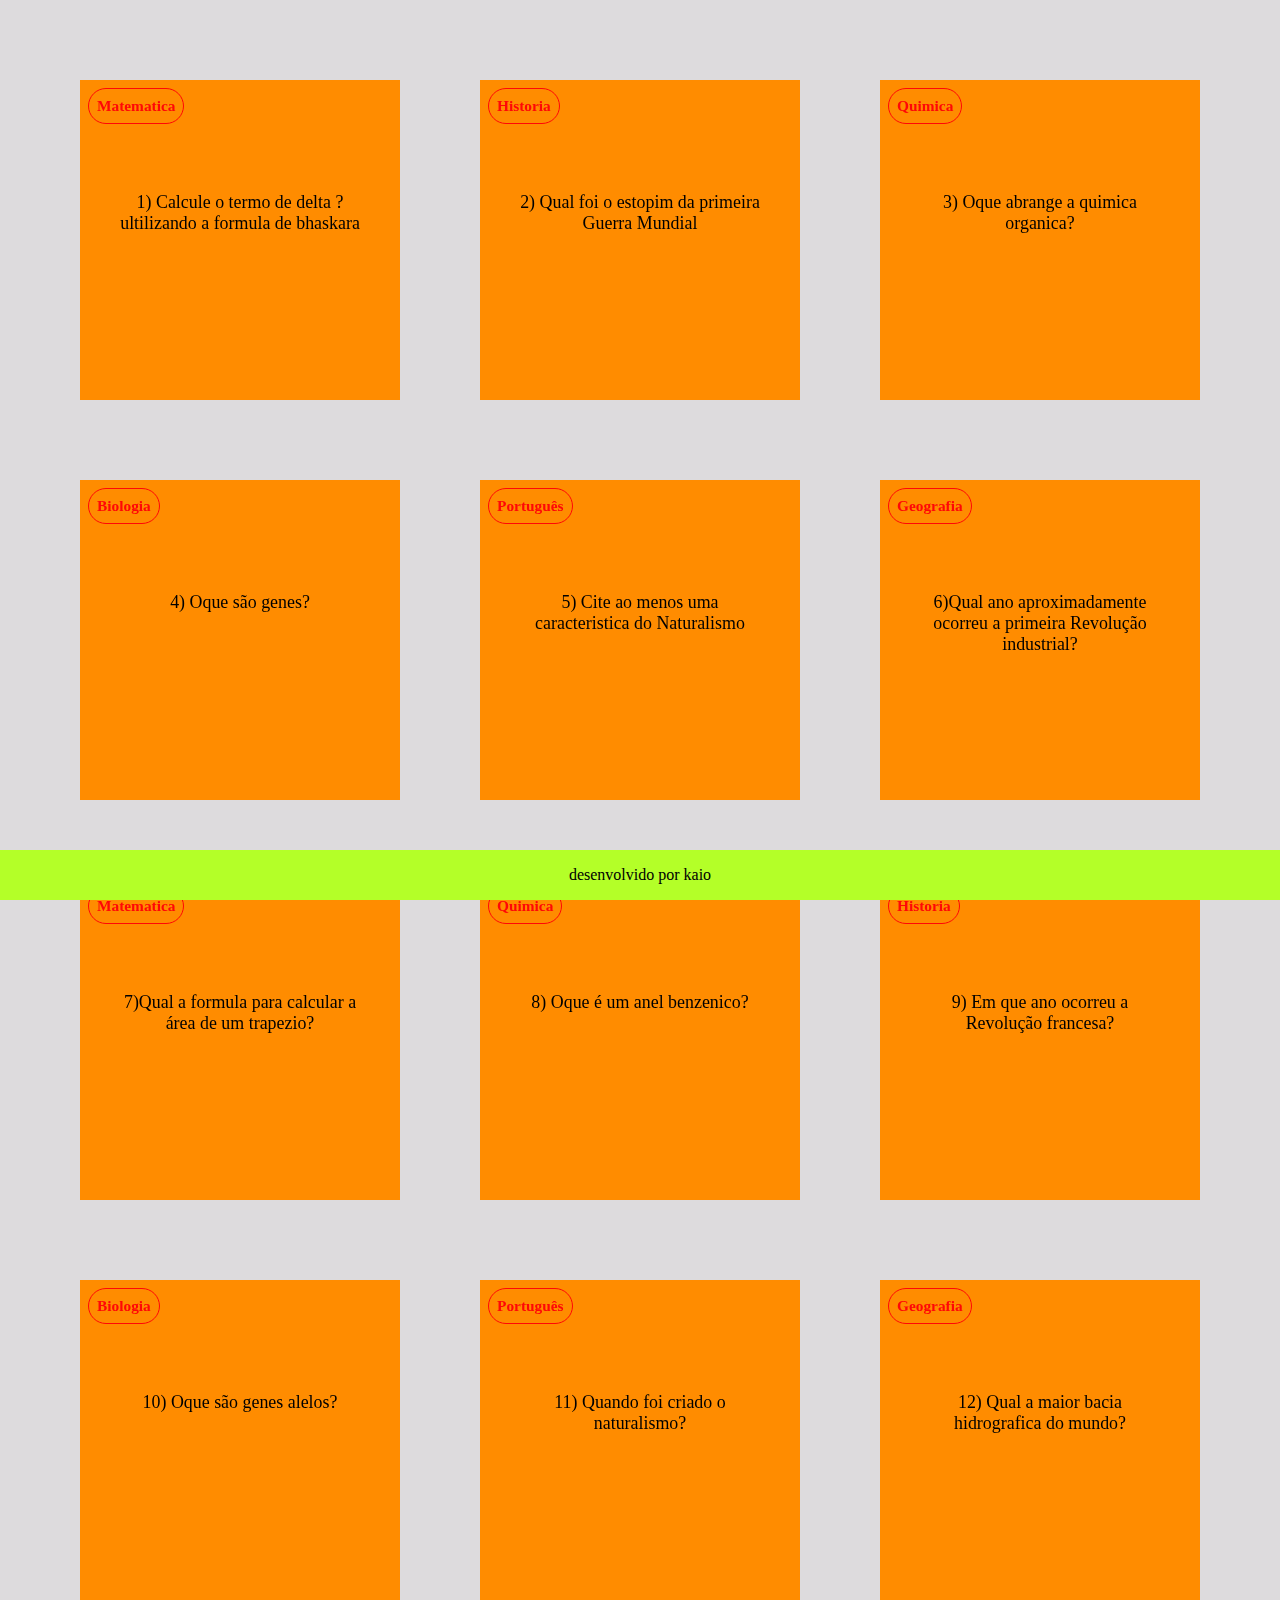
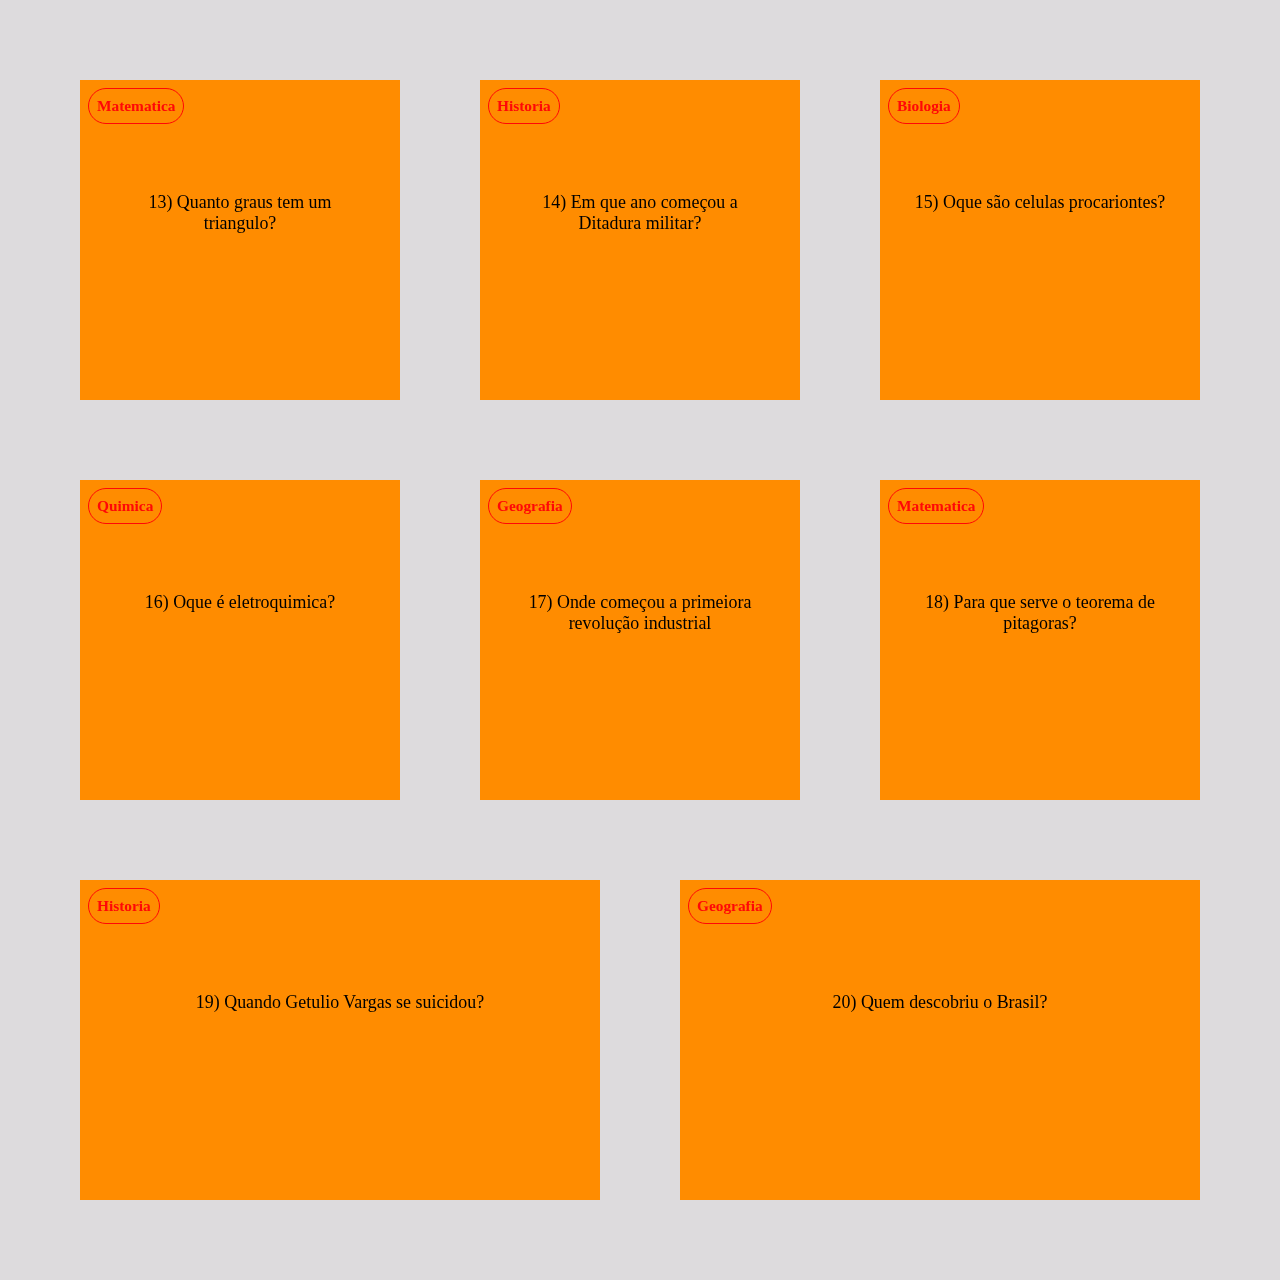
<file: index.html>
<!DOCTYPE html>
<html lang="en">
<head>
    <meta charset="UTF-8">
    <meta name="viewport" content="width=device-width, initial-scale=1.0">
    <title>perguntinhas</title>
   <link rel="stylesheet" href="style.css">
</head>
<body>
    <section id="container">

   </section>

    <footer>
        <p>desenvolvido por kaio</p>
    </footer>
    <script src="main.js"></script>
<script src="perguntas.js"></script>
</body>
</html>
</file>
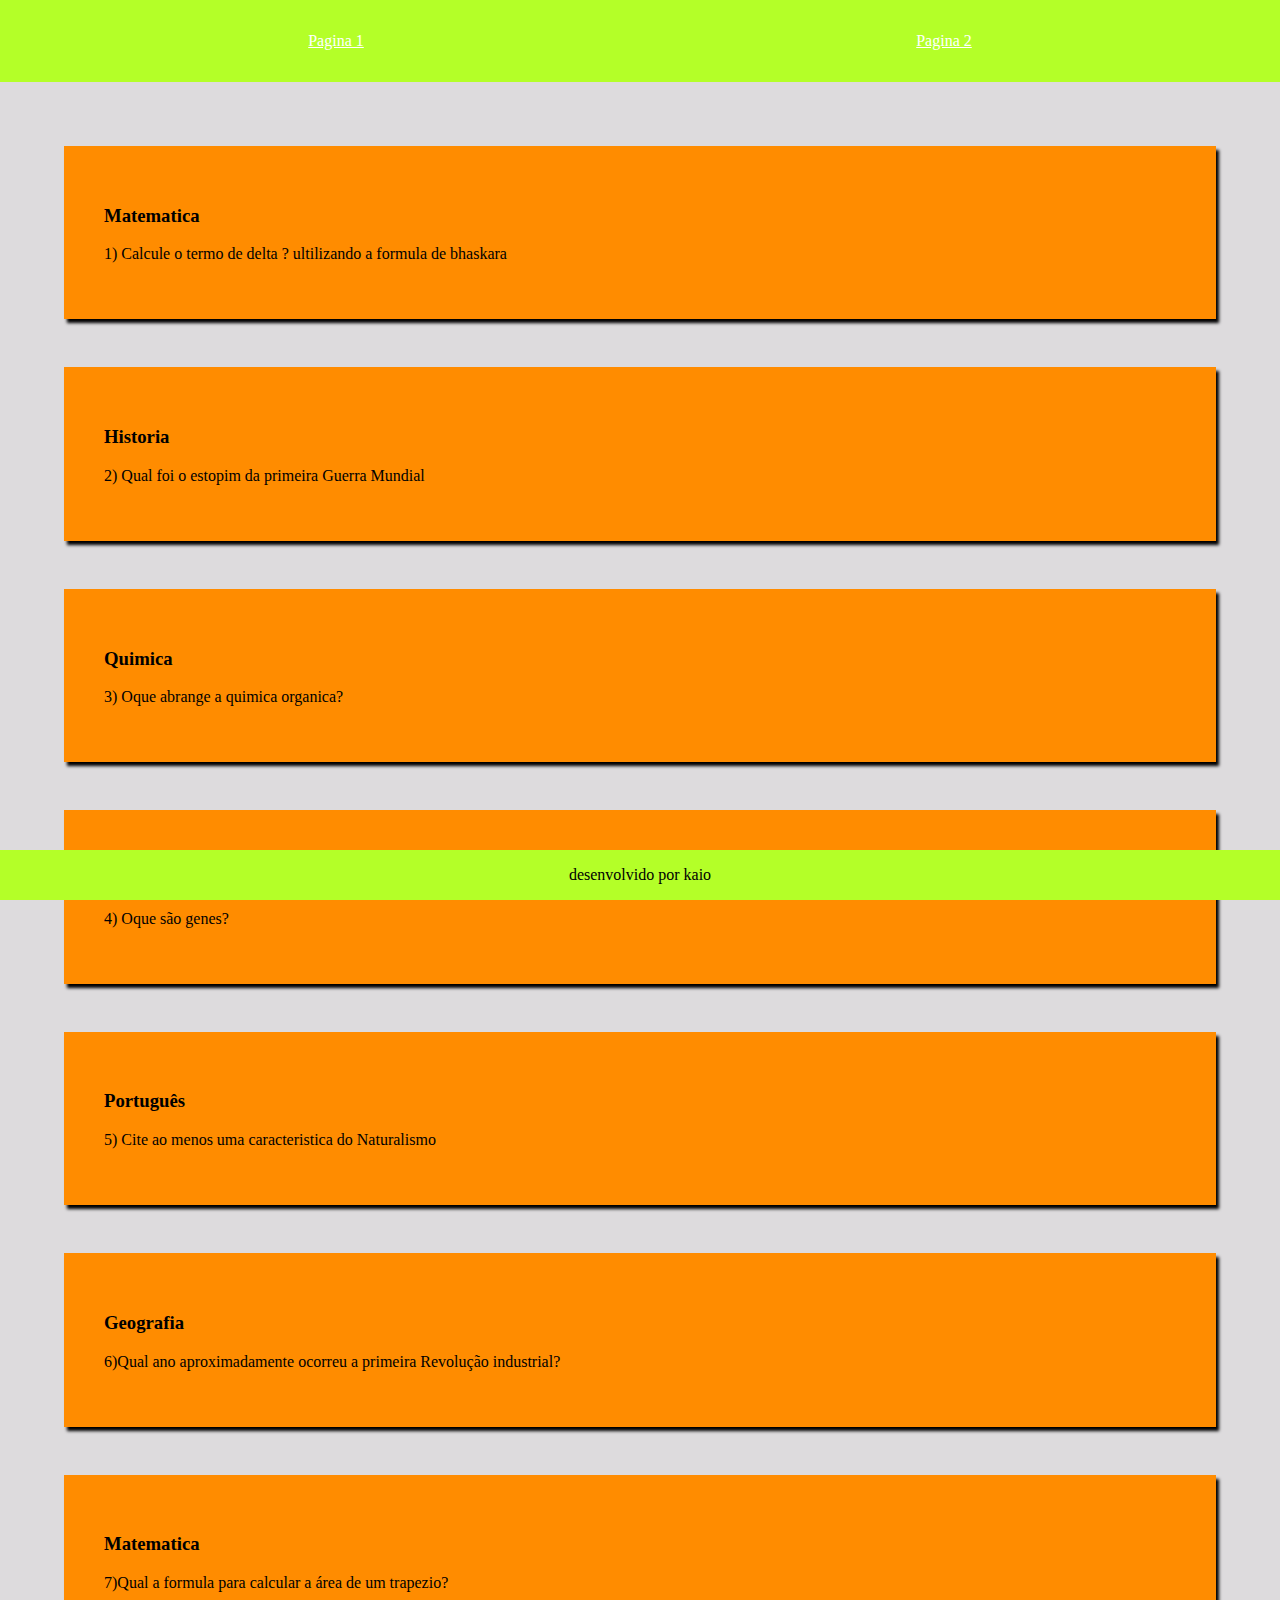
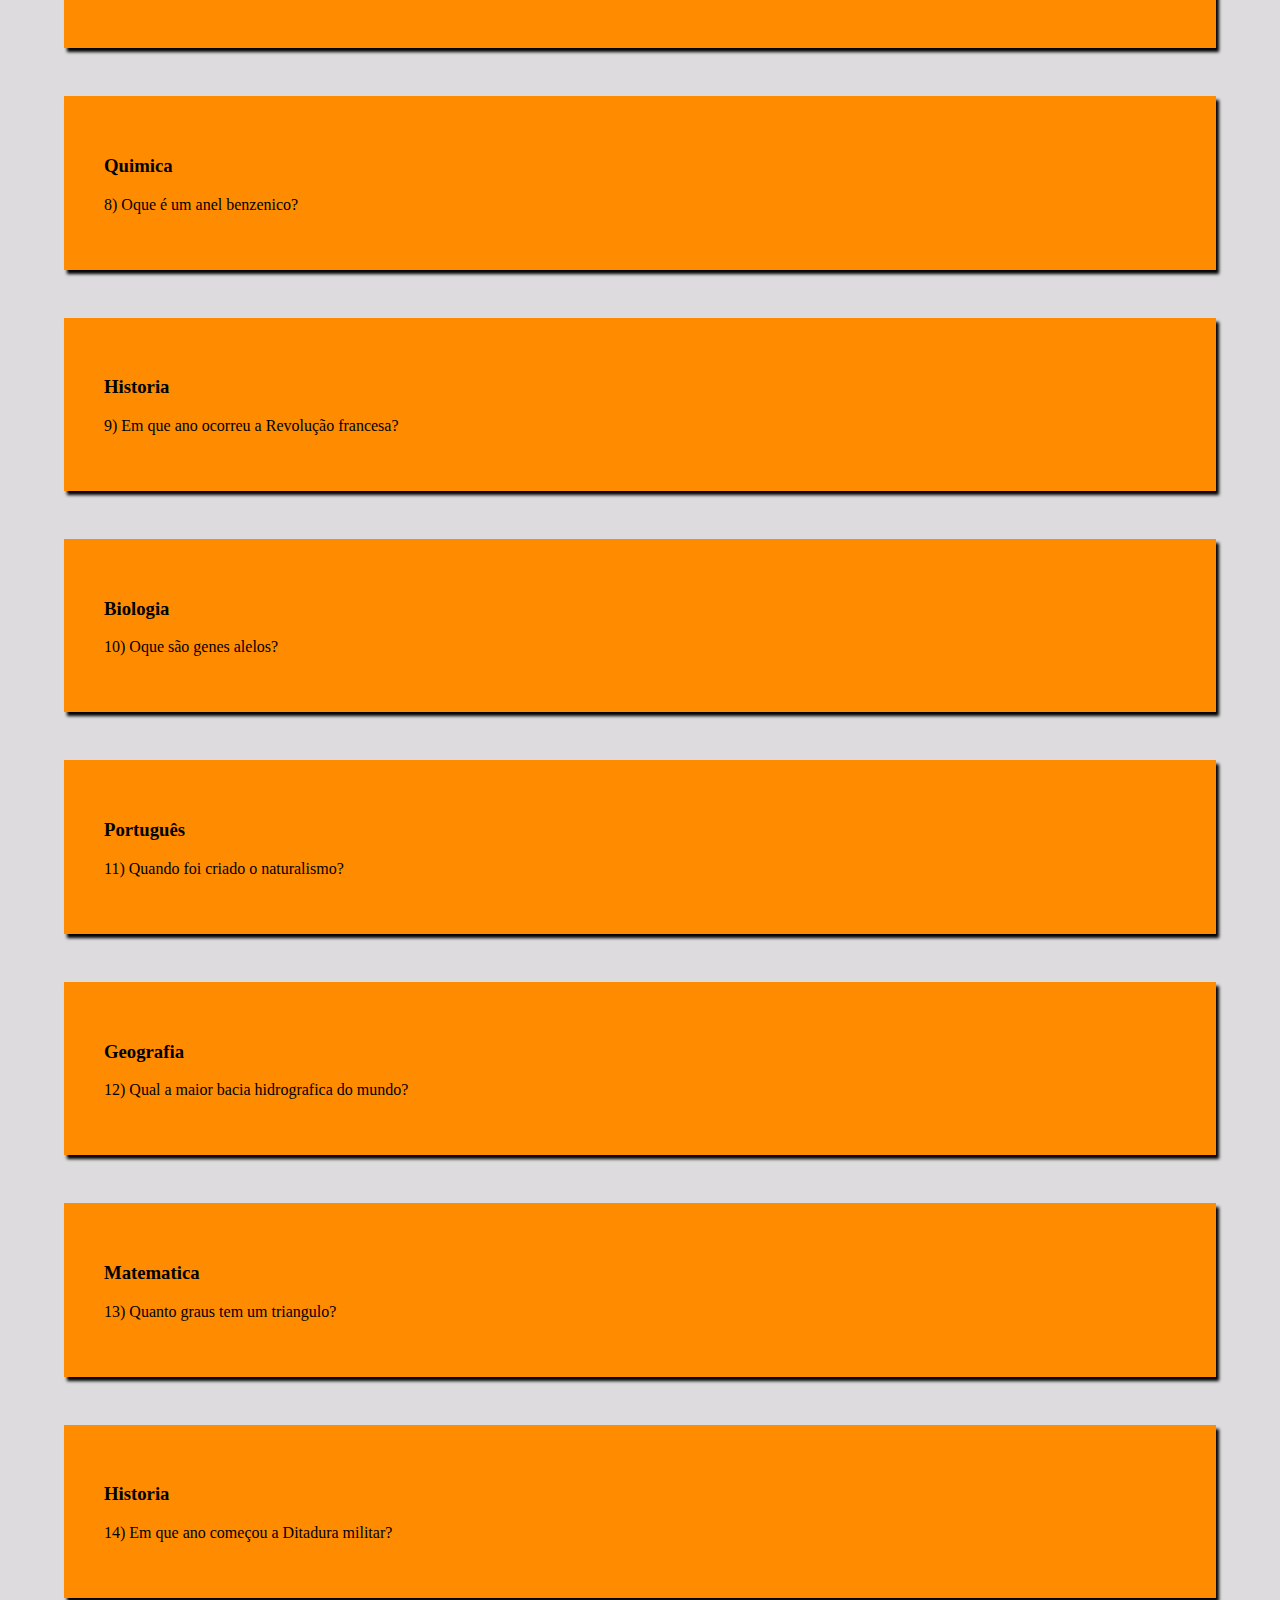
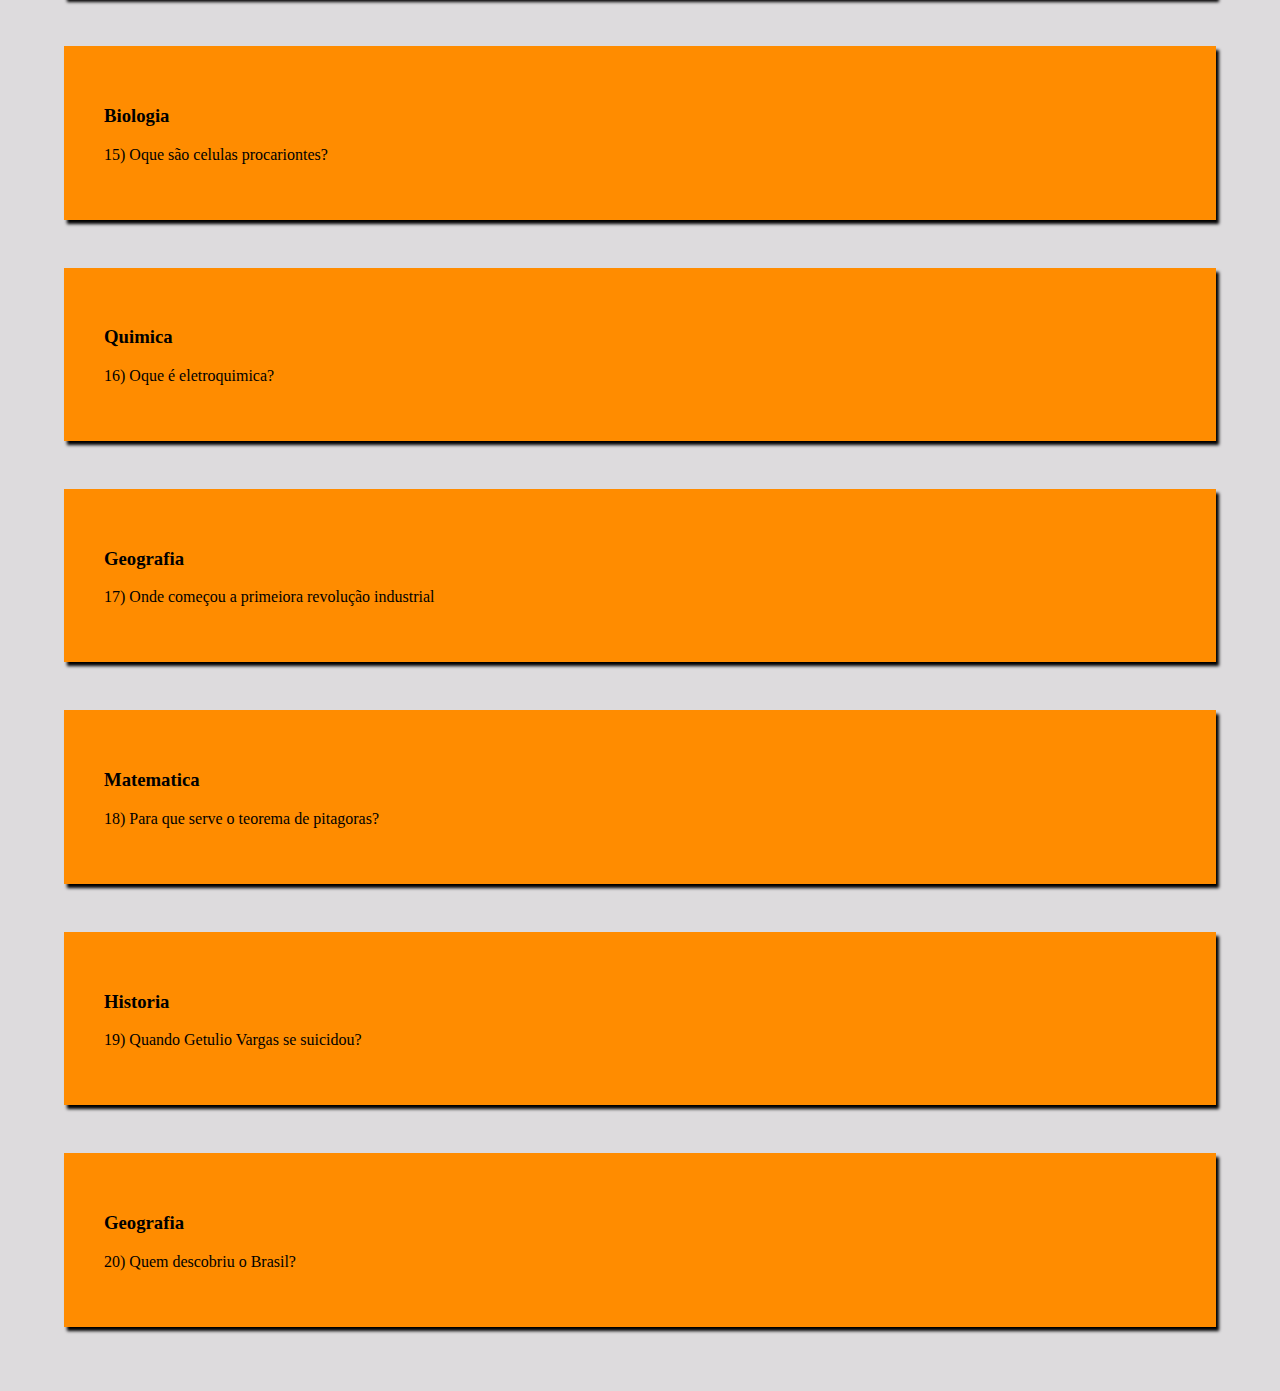
<file: pagina2.html>
<!DOCTYPE html>
<html lang="en">
<head>
    <meta charset="UTF-8">
    <meta name="viewport" content="width=device-width, initial-scale=1.0">
    <title>perguntinhas</title>
   <link rel="stylesheet" href="pagina2.css">
</head>
<body>
    <header>
        <a href="index.html">Pagina 1</a>
        <a href="pagina2.html">Pagina 2</a>
    </header>
    <section id="container">

   </section>

    <footer>
        <p>desenvolvido por kaio</p>
    </footer>
    <script src="2.js"></script>
<script src="perguntas.js"></script>
</body>
</html>
</file>
<file: style.css>
:root{
    --fundo:	#dddbdd;
    --cor-frente:#FF8C00;
    --cor-verso: #E6E6FA;
    --destque:	#ec1313;
    --preto: #000000;
    --braco:#ffffff;
    --parte-de-baixo: #b4ff28;
    --materia: #ff0707;

}
body{
    background-color: var(--fundo);
    margin: 0%;
}
header{
    background-color: var(--parte-de-baixo);
    display: flex;
    justify-content: space-around;
    padding: 2rem;
}
header a{
    color: var(--braco);
}
footer{
    position: fixed;
    bottom: 0;
    background-color: var(--parte-de-baixo);
    color: var(--preto);
    width: 100%;
    text-align: center;
}
#container{
    padding: 4rem;
    display: flex;
    gap: 3rem;
    flex-wrap: wrap;
}
.cartao{
    flex-grow: 1;
    flex-basis: calc(33% - 6rem);
    height:20rem;
    margin: 1rem;

}
.conteudo-cartao{
    background-color: var(--cor-frente);
    height: 100%;
    text-align: center;
    transform-style: preserve-3d;
    transition: transform 300ms ease-in-out;
}
.conteudo-cartao h3{
    border: 1px solid var(--materia);
    border-radius: 6rem;
    color: var(--materia);
    padding: 0.5rem;
    margin: 0.5rem;
    position: absolute;
    text-align: left;
    font-size: 1.2vw;
    backface-visibility: hidden;
}
.conteudo-cartao p{
    margin-top: 5rem;
    padding: 2rem;
    font-size: 1.4vw;
}
.pergunta-cartao{
    font-weight: 500;
}
.respotas-cartao{
    font-weight: 700;
    color: var(--destque);
    background-color: var(--cor-verso);
    border: 2px solid var(--destque);
    transform: rotateY(180deg);
}

.cartao.active  .conteudo-cartao{
    transform: rotateY(180deg);
}
.pergunta-cartao, .respotas-cartao{
    backface-visibility: hidden;
    position: absolute;
    height: 100%;
    width: 100%;
}
</file>
<file: pagina2.css>
:root{
    --fundo:	#dddbdd;
    --cor-frente:#FF8C00;
    --cor-verso: #E6E6FA;
    --destque:	#ec1313;
    --preto: #000000;
    --braco:#ffffff;
    --parte-de-baixo: #b4ff28;
    --materia: #ff0707;

}
body{
    background-color: var(--fundo);
    margin: 0%;
}
header{
    background-color: var(--parte-de-baixo);
    display: flex;
    justify-content: space-around;
    padding: 2rem;
}
header a{
    color: var(--braco);
}
footer{
    position: fixed;
    bottom: 0;
    background-color: var(--parte-de-baixo);
    color: var(--preto);
    width: 100%;
    text-align: center;
}
#container{
    display: grid;
    gap: 3rem;
    padding: 4rem;
}
.cartao{
    background-color: var(--cor-frente);
    padding: 40px;
    box-shadow: 3px 4px 3px var(--preto);
}

.cartao:hover{
    transform: scale(1.03);
}
.respotas-cartao{
    padding: 40px;
    background-color: aquamarine;
    display:none;
}
</file>
